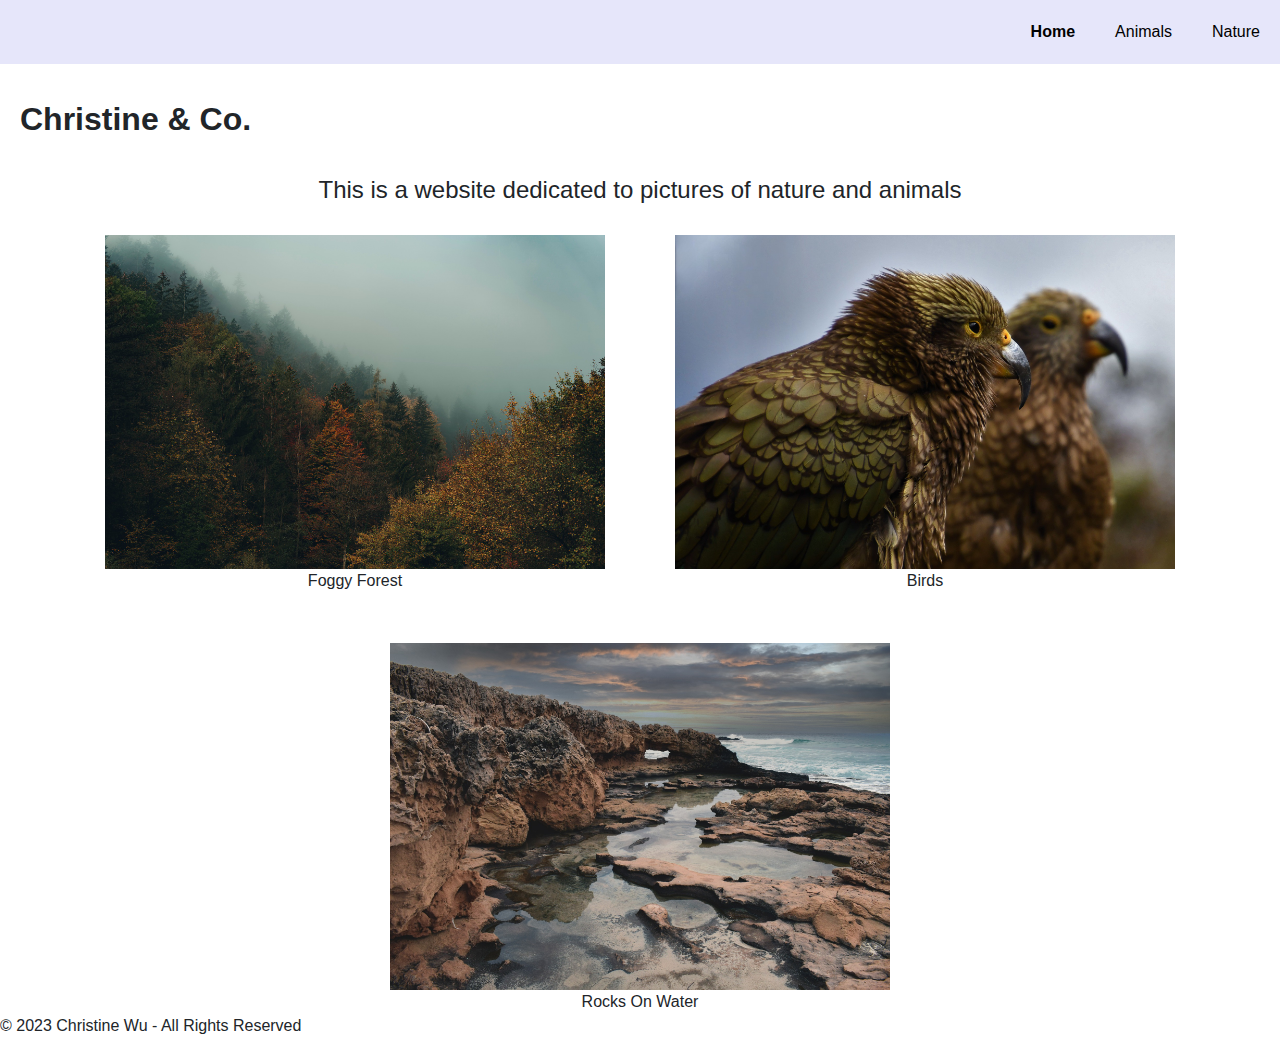
<file: index.html>
<!DOCTYPE html>
<html lang="en">
<head>
    <meta charset="UTF-8">
    <meta http-equiv="X-UA-Compatible" content="IE=edge">
    <meta name="viewport" content="width=device-width, initial-scale=1.0">
    <link rel="stylesheet" type="text/css" href="css/html5reset.css">
    <link rel="stylesheet" href="https://cdnjs.cloudflare.com/ajax/libs/twitter-bootstrap/4.6.0/css/bootstrap.min.css">
    <link rel="stylesheet" type="text/css" href="css/style.css">
    <title>Homepage</title>
</head>
<body>
    <a class = "skip" href="#main">Skip to Main Content</a>
    <header>
        <nav>
            <ul class="navigation">
                <li class="bolded"><a href="index.html">Home</a></li>
                <li><a href="animals.html">Animals</a></li>
                <li><a href="nature.html">Nature</a></li>
            </ul>
          </nav>
          <h1>Christine & Co.</h1>
    </header>
    <main id = "main">
        <h2>This is a website dedicated to pictures of nature and animals</h2>
        <div class="container">
            <div class="thumbnail">
                <img src="images/fog-gb98d8f98e_1920.jpg" alt="foggy forest">
                <div class="caption text-center"> Foggy Forest </div>
            </div>
            
            <div class="thumbnail">
                <img src="images/bird-g18db3620f_1920.jpg" alt="birds">
                <div class="caption text-center"> Birds </div>
            </div>
            
            <div class="thumbnail">
                <img src="images/rock-formation-g17854902b_1920.jpg" alt="rocks on water">
                <div class="caption text-center"> Rocks On Water </div>
            </div>
        </div>
        
    </main>
    <footer>
		<p>&copy; 2023 Christine Wu - All Rights Reserved </p>
	</footer>
</body>
</html>
</file>
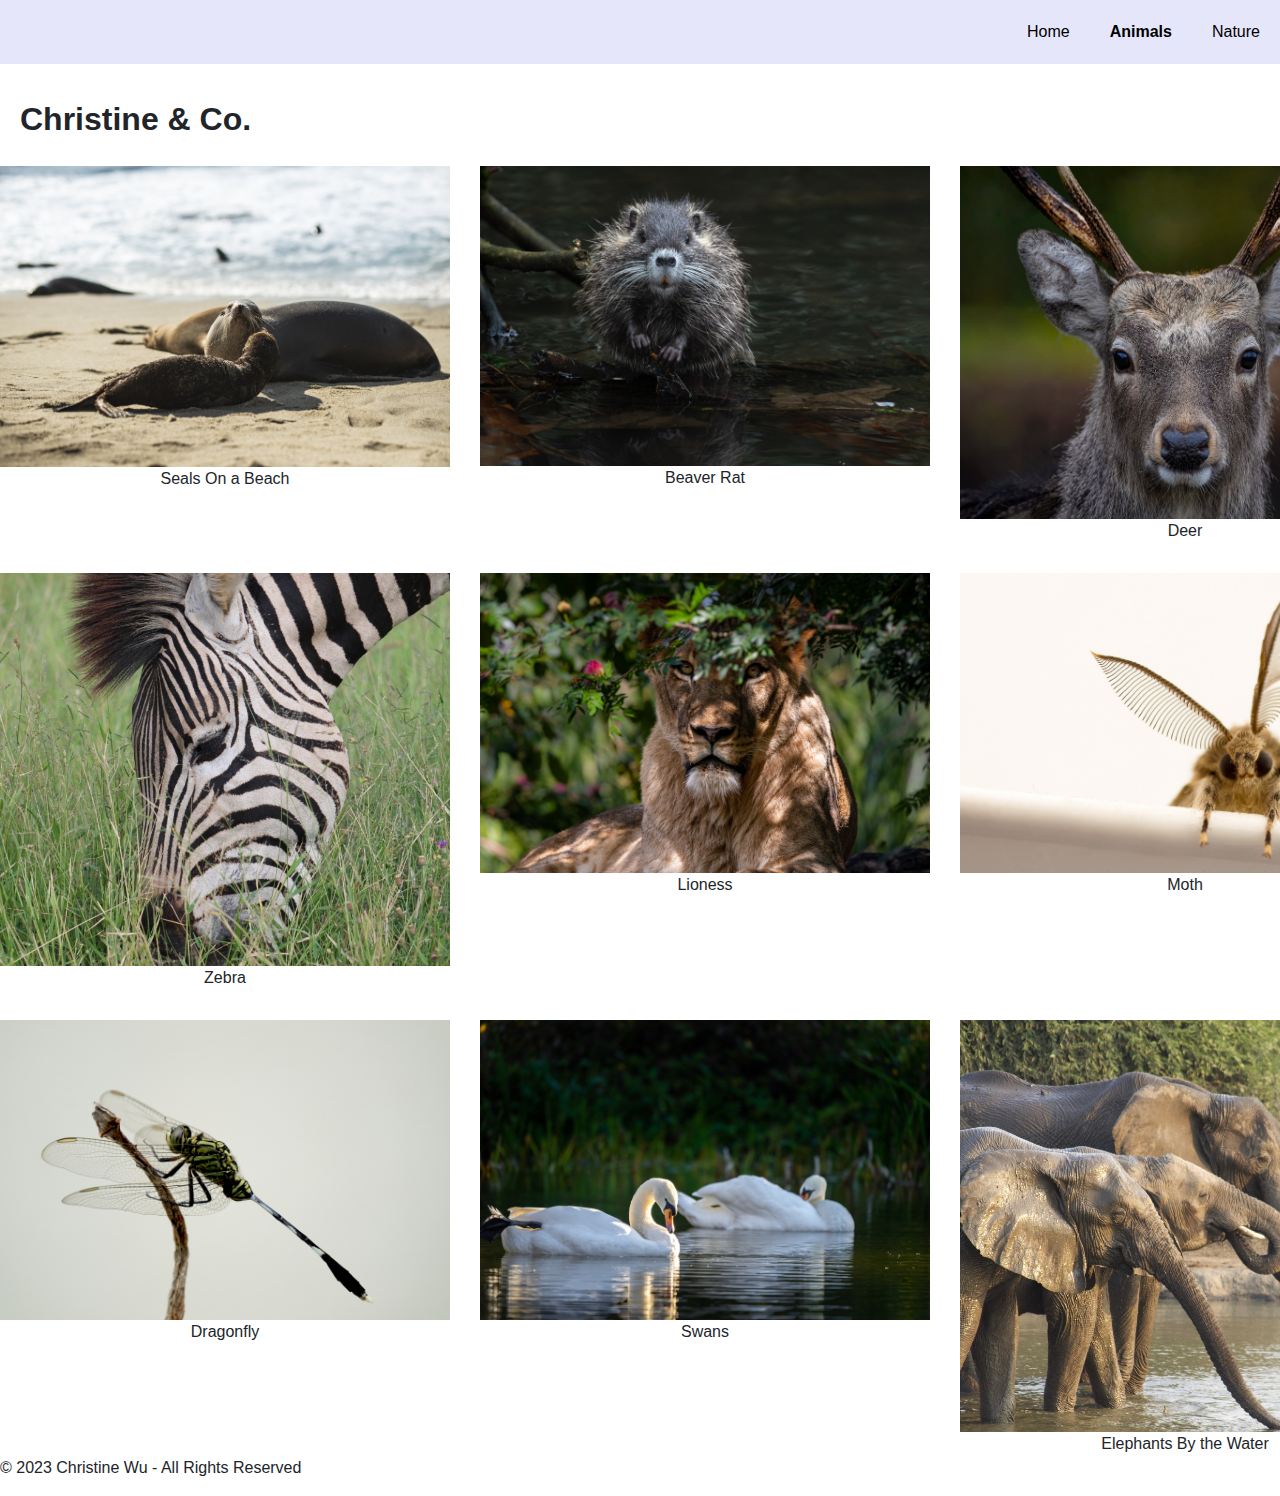
<file: animals.html>
<!DOCTYPE html>
<html lang="en">
<head>
    <meta charset="UTF-8">
    <meta http-equiv="X-UA-Compatible" content="IE=edge">
    <meta name="viewport" content="width=device-width, initial-scale=1.0">
    <link rel="stylesheet" type="text/css" href="css/html5reset.css">
    <link rel="stylesheet" href="https://cdnjs.cloudflare.com/ajax/libs/twitter-bootstrap/4.6.0/css/bootstrap.min.css">
    <link rel="stylesheet" type="text/css" href="css/animals.css">
    <title>AnimalsPage</title>
</head>
<body>
    <a class = "skip" href="#main">Skip to Main Content</a>
    <header>
        <nav>
            <ul class="navigation">
                <li><a href="index.html">Home</a></li>
                <li class="bolded"><a href="animals.html">Animals</a></li>
                <li><a href="nature.html">Nature</a></li>
            </ul>
          </nav>
          <h1>Christine & Co.</h1>
    </header>
    <main id = "main">
        <div class="grid-container">

        <div class="thumbnail">
            <img src="images/beach-gad54322c9_1920.jpg" alt="seals on a beach">
            <div class="caption text-center"> Seals On a Beach </div>
        </div>
        <div class="thumbnail">
            <img src="images/beaver-rat-gdc2b06026_1920.jpg" alt="beaver rat">
            <div class="caption text-center"> Beaver Rat </div>
        </div>
        <div class="thumbnail">
            <img src="images/deer-gbb68d16f0_1920.jpg" alt="deer">
            <div class="caption text-center"> Deer </div>
        </div>

        <div class="thumbnail">
            <img src="images/zebra-g86ddea91e_1920.jpg" alt="zebra">
            <div class="caption text-center"> Zebra </div>
        </div>
        <div class="thumbnail">
            <img src="images/lioness-g7f038e997_1920.jpg" alt="lioness">
            <div class="caption text-center"> Lioness </div>
        </div>
        <div class="thumbnail">
            <img src="images/moth-ge4942ad6e_1920.jpg" alt="moth">
            <div class="caption text-center"> Moth </div>
        </div>

        <div class="thumbnail">
            <img src="images/insect-g106c01e87_1920.jpg" alt="dragonfly">
            <div class="caption text-center"> Dragonfly </div>
        </div>
        <div class="thumbnail">
            <img src="images/swans-ga87316d0c_1920.jpg" alt="swans">
            <div class="caption text-center"> Swans </div>
        </div>
        <div class="thumbnail">
            <img src="images/elephants-gf687c93f6_1920.jpg" alt="elephants by the water">
            <div class="caption text-center"> Elephants By the Water </div>
        </div>


        </div>
    </main>
    <footer>
		<p>&copy; 2023 Christine Wu - All Rights Reserved </p>
	</footer>
</body>
</html>
</file>
<file: css/style.css>
h1 {
	font-size: 2em; 
	font-weight: bold;
    padding: 20px;
}

h2 {
    font-size: 1.5em;
    padding: 10px;
    margin-bottom: 20px;
    text-align: center;
}

.container {
    display:flex;
    justify-content: space-evenly;
    align-items: center;
    flex-wrap: wrap;
    gap: 50px;
}

img {
    max-width: 500px;
    
}



.bolded {
    font-weight: bold;
}

li {
    list-style-type: none;
    padding: 20px;
}

a.skip{
    position: absolute;
    top: -40px;
}

a.skip:focus {
    top: 20px;
}

.navigation{
    display: flex;
    flex-direction: row;
    justify-content: end;  
    background-color: lavender; 
}

a {
    text-decoration: none;
    color: black;
}
</file>
<file: css/animals.css>
h1{
	font-size: 2em; 
	font-weight: bold;
    padding: 20px;
}

.grid-container {
    display: grid;
    grid-gap: 30px;
    grid-column-start: 1;
    grid-column-end: -1;
    
}

img {
    justify-self: center;
    width: 500px;
}

.bolded {
    font-weight: bold;
}

li {
    list-style-type: none;
    padding: 20px;
}

a.skip{
    position: absolute;
    top: -40px;
}

a.skip:focus {
    top: 20px;
}

.navigation{
    display: flex;
    flex-direction: row;
    justify-content: end;
    background-color: lavender; 
}

a {
    text-decoration: none;
    color: black;
}

@media screen and (min-width:768px) {

    .grid-container{
        grid-template-columns: 50% 50%;
    }
    .grid-container:nth-child(2n) {
        grid-column-start: 2;
        grid-column-end: -1;
    }

    .grid-container:nth-child(2n + 1) {
        grid-column-start: 1;
        grid-column-end: 2;
    }

    img{
        width: 400px;
    }
}


@media screen and (min-width:1200px) {

    .grid-container{
        grid-template-columns: 1fr 1fr 1fr;
    }

    .grid-container:nth-child(3n) {
        grid-column-start: 3;
        grid-column-end: -1;
    }

    .grid-container:nth-child(3n + 1) {
        grid-column-start: 2;
        grid-column-end: 3;
    }

    .grid-container:nth-child(3n + 2) {
        grid-column-start: 1;
        grid-column-end: 2;
    }
    
    img{
        width: 450px;
    }
}
</file>
